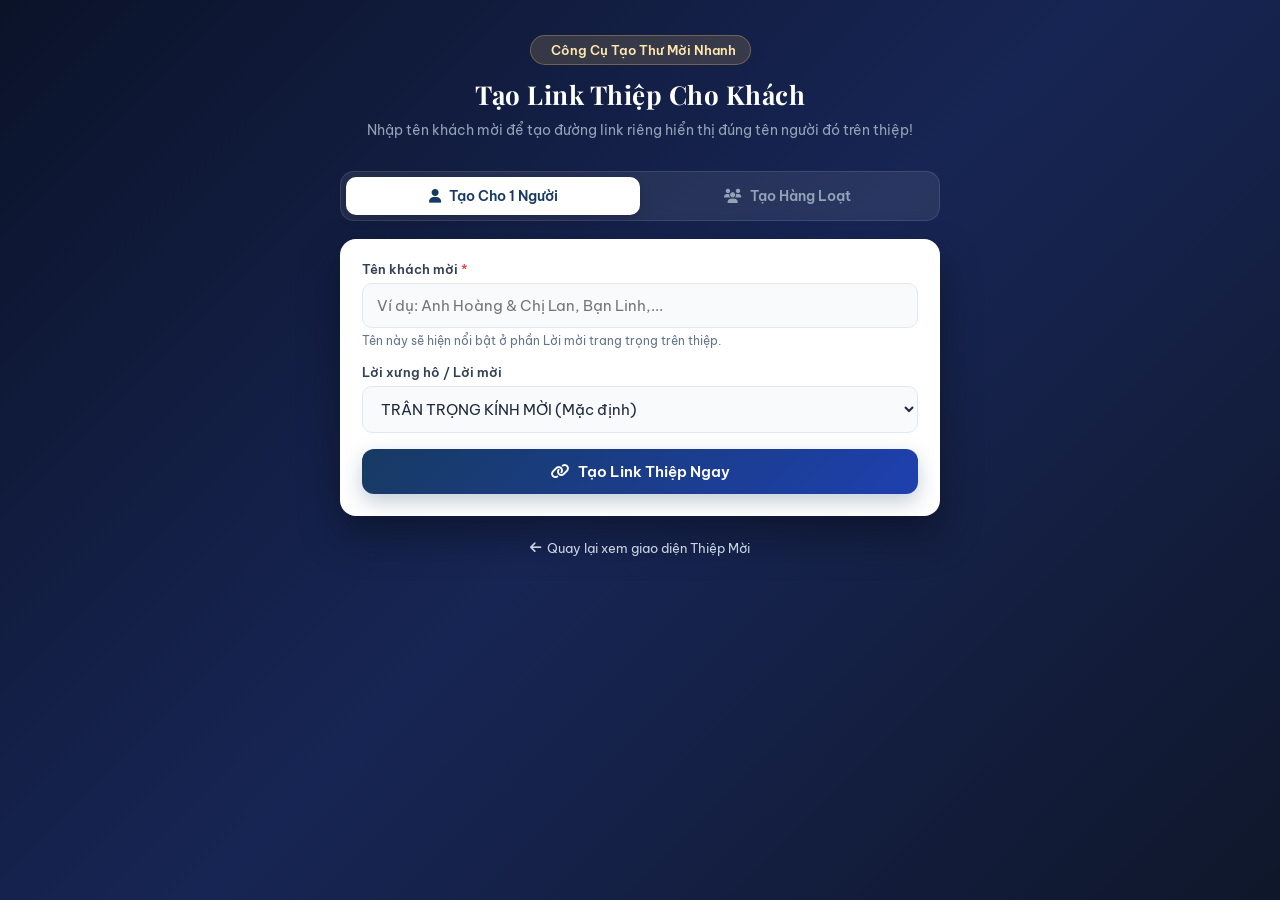
<file: tao-link.html>
<!DOCTYPE html>
<html lang="vi">
<head>
  <meta charset="UTF-8" />
  <meta name="viewport" content="width=device-width, initial-scale=1.0, maximum-scale=1.0, user-scalable=no" />
  <title>Công Cụ Tạo Link Mời Khách - Thiệp Điện Tử</title>
  
  <!-- Google Fonts & Font Awesome -->
  <link rel="stylesheet" href="https://fonts.googleapis.com/css2?family=Be+Vietnam+Pro:wght@300;400;500;600;700&family=Playfair+Display:wght@600;700&display=swap" />
  <link rel="stylesheet" href="https://cdnjs.cloudflare.com/ajax/libs/font-awesome/6.5.1/css/all.min.css" />

  <style>
    :root {
      --primary: #173A63;
      --primary-dark: #101e3d;
      --accent-gold: #C9A45D;
      --accent-gold-dark: #ab853b;
      --bg-page: #0f172a;
      --card-bg: #ffffff;
      --text-main: #1e293b;
      --text-muted: #64748b;
      --border-color: #e2e8f0;
      --radius: 16px;
      --shadow: 0 10px 25px -5px rgba(15, 23, 42, 0.08), 0 8px 10px -6px rgba(15, 23, 42, 0.04);
    }

    * {
      box-sizing: border-box;
      margin: 0;
      padding: 0;
      -webkit-tap-highlight-color: transparent;
    }

    body {
      font-family: 'Be Vietnam Pro', -apple-system, BlinkMacSystemFont, sans-serif;
      background: linear-gradient(135deg, #0b1329 0%, #172554 50%, #0f172a 100%);
      color: var(--text-main);
      min-height: 100vh;
      display: flex;
      justify-content: center;
      padding: 24px 16px 60px;
    }

    .container {
      width: 100%;
      max-width: 600px;
      margin: 0 auto;
    }

    /* Header */
    .header-card {
      text-align: center;
      color: #ffffff;
      margin-bottom: 20px;
      padding: 10px;
    }

    .badge-tag {
      display: inline-flex;
      align-items: center;
      gap: 6px;
      background: rgba(201, 164, 93, 0.2);
      border: 1px solid rgba(201, 164, 93, 0.4);
      color: #fce7b0;
      padding: 6px 14px;
      border-radius: 30px;
      font-size: 13px;
      font-weight: 600;
      margin-bottom: 12px;
    }

    .header-title {
      font-family: 'Playfair Display', serif;
      font-size: 26px;
      font-weight: 700;
      letter-spacing: 0.5px;
      margin-bottom: 8px;
      color: #ffffff;
    }

    .header-desc {
      color: #94a3b8;
      font-size: 14px;
      line-height: 1.5;
    }

    /* Tabs */
    .tabs-wrapper {
      display: flex;
      background: rgba(255, 255, 255, 0.08);
      padding: 5px;
      border-radius: 14px;
      margin-bottom: 18px;
      border: 1px solid rgba(255, 255, 255, 0.1);
    }

    .tab-btn {
      flex: 1;
      padding: 10px 14px;
      border: none;
      background: transparent;
      color: #94a3b8;
      font-size: 14px;
      font-weight: 600;
      border-radius: 10px;
      cursor: pointer;
      display: flex;
      align-items: center;
      justify-content: center;
      gap: 8px;
      transition: all 0.25s ease;
      font-family: inherit;
    }

    .tab-btn.active {
      background: var(--card-bg);
      color: var(--primary);
      box-shadow: 0 4px 12px rgba(0, 0, 0, 0.15);
    }

    /* Main Box */
    .card-box {
      background: var(--card-bg);
      border-radius: var(--radius);
      padding: 22px;
      box-shadow: 0 20px 40px rgba(0, 0, 0, 0.35);
      margin-bottom: 20px;
    }

    .form-group {
      margin-bottom: 16px;
    }

    .form-label {
      display: block;
      font-size: 13px;
      font-weight: 600;
      color: #334155;
      margin-bottom: 6px;
    }

    .form-input, .form-select, .form-textarea {
      width: 100%;
      padding: 12px 14px;
      border: 1.5px solid var(--border-color);
      border-radius: 10px;
      font-size: 15px;
      color: var(--text-main);
      font-family: inherit;
      background: #f8fafc;
      transition: all 0.2s;
    }

    .form-input:focus, .form-select:focus, .form-textarea:focus {
      outline: none;
      border-color: var(--accent-gold);
      background: #ffffff;
      box-shadow: 0 0 0 3px rgba(201, 164, 93, 0.15);
    }

    .form-textarea {
      resize: vertical;
      min-height: 110px;
      line-height: 1.6;
    }

    .helper-text {
      font-size: 12px;
      color: var(--text-muted);
      margin-top: 5px;
    }

    /* Action Buttons */
    .btn-submit {
      width: 100%;
      padding: 13px 18px;
      background: linear-gradient(135deg, var(--primary) 0%, #1e40af 100%);
      color: #ffffff;
      border: none;
      border-radius: 12px;
      font-size: 15px;
      font-weight: 600;
      cursor: pointer;
      display: flex;
      align-items: center;
      justify-content: center;
      gap: 8px;
      box-shadow: 0 8px 20px rgba(23, 58, 99, 0.25);
      transition: all 0.2s;
      font-family: inherit;
    }

    .btn-submit:hover {
      opacity: 0.95;
      transform: translateY(-1px);
    }

    .btn-submit:active {
      transform: translateY(0);
    }

    /* Result Preview Area */
    .result-section {
      margin-top: 20px;
      padding-top: 20px;
      border-top: 1px dashed var(--border-color);
      display: none;
    }

    .result-section.active {
      display: block;
      animation: fadeIn 0.3s ease;
    }

    @keyframes fadeIn {
      from { opacity: 0; transform: translateY(8px); }
      to { opacity: 1; transform: translateY(0); }
    }

    .result-header {
      font-size: 14px;
      font-weight: 700;
      color: var(--primary);
      margin-bottom: 10px;
      display: flex;
      align-items: center;
      gap: 6px;
    }

    .link-display-box {
      background: #f1f5f9;
      border: 1px solid #cbd5e1;
      padding: 12px 14px;
      border-radius: 10px;
      font-size: 13px;
      color: #0f172a;
      word-break: break-all;
      margin-bottom: 12px;
      font-family: monospace;
    }

    .btn-row {
      display: grid;
      grid-template-columns: 1fr 1fr;
      gap: 10px;
      margin-bottom: 10px;
    }

    .btn-action {
      padding: 10px 12px;
      border-radius: 10px;
      font-size: 13px;
      font-weight: 600;
      border: none;
      cursor: pointer;
      display: flex;
      align-items: center;
      justify-content: center;
      gap: 6px;
      text-decoration: none;
      transition: all 0.2s;
      font-family: inherit;
    }

    .btn-copy {
      background: #e2e8f0;
      color: #1e293b;
    }

    .btn-copy:hover {
      background: #cbd5e1;
    }

    .btn-view {
      background: #fef3c7;
      color: #92400e;
      border: 1px solid #fde68a;
    }

    .btn-view:hover {
      background: #fde68a;
    }

    .btn-zalo {
      grid-column: span 2;
      background: #0068ff;
      color: #ffffff;
      box-shadow: 0 4px 12px rgba(0, 104, 255, 0.25);
    }

    .btn-zalo:hover {
      background: #0056d6;
    }

    /* Batch List Table */
    .batch-summary {
      display: flex;
      justify-content: space-between;
      align-items: center;
      margin-bottom: 12px;
      font-size: 13px;
      font-weight: 600;
      color: var(--text-muted);
    }

    .guest-card-item {
      background: #f8fafc;
      border: 1px solid #e2e8f0;
      border-radius: 10px;
      padding: 12px 14px;
      margin-bottom: 10px;
      display: flex;
      align-items: center;
      justify-content: space-between;
      gap: 10px;
    }

    .guest-info {
      flex: 1;
      overflow: hidden;
    }

    .guest-name-text {
      font-weight: 700;
      font-size: 14px;
      color: var(--primary);
      margin-bottom: 2px;
    }

    .guest-link-snippet {
      font-size: 11px;
      color: #64748b;
      white-space: nowrap;
      overflow: hidden;
      text-overflow: ellipsis;
      max-width: 250px;
    }

    .guest-actions {
      display: flex;
      gap: 6px;
    }

    .btn-icon-sm {
      padding: 7px 10px;
      border-radius: 8px;
      border: 1px solid #cbd5e1;
      background: #ffffff;
      color: #334155;
      font-size: 12px;
      cursor: pointer;
      display: inline-flex;
      align-items: center;
      gap: 4px;
      text-decoration: none;
      font-family: inherit;
    }

    .btn-icon-sm:hover {
      background: #f1f5f9;
      border-color: #94a3b8;
    }

    /* Toast Notification */
    .toast {
      position: fixed;
      bottom: 24px;
      left: 50%;
      transform: translateX(-50%) translateY(100px);
      background: #0f172a;
      color: #ffffff;
      padding: 12px 24px;
      border-radius: 30px;
      font-size: 14px;
      font-weight: 500;
      box-shadow: 0 10px 30px rgba(0, 0, 0, 0.4);
      z-index: 9999;
      transition: all 0.3s cubic-bezier(0.175, 0.885, 0.32, 1.275);
      opacity: 0;
      pointer-events: none;
      display: flex;
      align-items: center;
      gap: 8px;
    }

    .toast.show {
      transform: translateX(-50%) translateY(0);
      opacity: 1;
    }

    .back-home {
      text-align: center;
      margin-top: 18px;
    }

    .back-home a {
      color: #cbd5e1;
      font-size: 13px;
      text-decoration: none;
      display: inline-flex;
      align-items: center;
      gap: 6px;
    }

    .back-home a:hover {
      color: #ffffff;
      text-decoration: underline;
    }
  </style>
</head>
<body>

  <div class="container">
    
    <!-- Header -->
    <div class="header-card">
      <div class="badge-tag">
        <i class="fa-solid fa-sparkles"></i> Công Cụ Tạo Thư Mời Nhanh
      </div>
      <h1 class="header-title">Tạo Link Thiệp Cho Khách</h1>
      <p class="header-desc">
        Nhập tên khách mời để tạo đường link riêng hiển thị đúng tên người đó trên thiệp!
      </p>
    </div>

    <!-- Tabs chuyển đổi -->
    <div class="tabs-wrapper">
      <button class="tab-btn active" id="tab-single-btn" onclick="switchTab('single')">
        <i class="fa-solid fa-user"></i> Tạo Cho 1 Người
      </button>
      <button class="tab-btn" id="tab-batch-btn" onclick="switchTab('batch')">
        <i class="fa-solid fa-users"></i> Tạo Hàng Loạt
      </button>
    </div>

    <!-- TAB 1: TẠO CHO 1 NGƯỜI -->
    <div class="card-box" id="panel-single">
      <form id="form-single" onsubmit="event.preventDefault(); generateSingleLink();">
        <div class="form-group">
          <label class="form-label" for="guest-name-input">Tên khách mời <span style="color:#ef4444;">*</span></label>
          <input type="text" id="guest-name-input" class="form-input" placeholder="Ví dụ: Anh Hoàng & Chị Lan, Bạn Linh,..." required />
          <div class="helper-text">Tên này sẽ hiện nổi bật ở phần Lời mời trang trọng trên thiệp.</div>
        </div>

        <div class="form-group">
          <label class="form-label" for="greeting-select">Lời xưng hô / Lời mời</label>
          <select id="greeting-select" class="form-select">
            <option value="TRÂN TRỌNG KÍNH MỜI">TRÂN TRỌNG KÍNH MỜI (Mặc định)</option>
            <option value="THÂN MỜI">THÂN MỜI (Dành cho bạn bè thân thiết)</option>
            <option value="THƯƠNG MỜI">THƯƠNG MỜI (Ấm áp, gần gũi)</option>
            <option value="KÍNH MỜI">KÍNH MỜI (Thầy cô, người lớn tuổi)</option>
          </select>
        </div>

        <button type="submit" class="btn-submit">
          <i class="fa-solid fa-link"></i> Tạo Link Thiệp Ngay
        </button>
      </form>

      <!-- Kết quả hiển thị cho 1 người -->
      <div class="result-section" id="result-single">
        <div class="result-header">
          <i class="fa-solid fa-circle-check" style="color: #10b981;"></i> Link thiệp của bạn đã sẵn sàng:
        </div>
        <div class="link-display-box" id="single-link-url"></div>

        <div class="btn-row">
          <button class="btn-action btn-copy" onclick="copySingleLink()">
            <i class="fa-regular fa-copy"></i> Sao chép Link
          </button>
          <a href="#" target="_blank" class="btn-action btn-view" id="btn-view-preview">
            <i class="fa-solid fa-arrow-up-right-from-square"></i> Xem thử thiệp
          </a>
          <button class="btn-action btn-zalo" onclick="shareViaApp()">
            <i class="fa-solid fa-share-nodes"></i> Sao chép tin nhắn gửi bạn bè
          </button>
        </div>
      </div>
    </div>

    <!-- TAB 2: TẠO HÀNG LOẠT -->
    <div class="card-box" id="panel-batch" style="display: none;">
      <form id="form-batch" onsubmit="event.preventDefault(); generateBatchLinks();">
        <div class="form-group">
          <label class="form-label" for="batch-names-input">Danh sách tên khách mời (Mỗi người 1 dòng)</label>
          <textarea id="batch-names-input" class="form-textarea" placeholder="Anh Hoàng&#10;Chị Linh&#10;Bạn Tuấn Cấp 3&#10;Gia đình Bác Hải" required></textarea>
          <div class="helper-text">Mẹo: Bạn có thể copy một cột tên từ file Excel và dán trực tiếp vào đây.</div>
        </div>

        <div class="form-group">
          <label class="form-label" for="batch-greeting-select">Lời xưng hô chung</label>
          <select id="batch-greeting-select" class="form-select">
            <option value="TRÂN TRỌNG KÍNH MỜI">TRÂN TRỌNG KÍNH MỜI</option>
            <option value="THÂN MỜI">THÂN MỜI</option>
            <option value="THƯƠNG MỜI">THƯƠNG MỜI</option>
            <option value="KÍNH MỜI">KÍNH MỜI</option>
          </select>
        </div>

        <button type="submit" class="btn-submit">
          <i class="fa-solid fa-list-check"></i> Tạo Toàn Bộ Danh Sách Link
        </button>
      </form>

      <!-- Kết quả danh sách hàng loạt -->
      <div class="result-section" id="result-batch">
        <div class="batch-summary">
          <span id="batch-count-text">Tổng cộng: 0 khách</span>
          <button class="btn-icon-sm" onclick="copyAllBatchLinks()">
            <i class="fa-regular fa-copy"></i> Copy tất cả
          </button>
        </div>
        <div id="batch-list-container">
          <!-- Render danh sách khách -->
        </div>
      </div>
    </div>

    <!-- Nút trở về trang thiệp -->
    <div class="back-home">
      <a href="index.html">
        <i class="fa-solid fa-arrow-left"></i> Quay lại xem giao diện Thiệp Mời
      </a>
    </div>

  </div>

  <!-- Toast Thông báo -->
  <div class="toast" id="toast">
    <i class="fa-solid fa-circle-check"></i>
    <span id="toast-text">Đã sao chép vào bộ nhớ tạm!</span>
  </div>

  <script>
    // Lấy Domain hiện tại của web (dù chạy Vercel hay Localhost đều chuẩn 100%)
    function getBaseUrl() {
      const origin = window.location.origin;
      const pathname = window.location.pathname.replace(/\/tao-link(\.html)?$/, '');
      const cleanPath = pathname.endsWith('/') ? pathname.slice(0, -1) : pathname;
      return origin + cleanPath;
    }

    let currentGeneratedUrl = '';
    let currentGuestName = '';
    let currentBatchData = [];

    // Chuyển tab
    function switchTab(tab) {
      const panelSingle = document.getElementById('panel-single');
      const panelBatch = document.getElementById('panel-batch');
      const tabSingle = document.getElementById('tab-single-btn');
      const tabBatch = document.getElementById('tab-batch-btn');

      if (tab === 'single') {
        panelSingle.style.display = 'block';
        panelBatch.style.display = 'none';
        tabSingle.classList.add('active');
        tabBatch.classList.remove('active');
      } else {
        panelSingle.style.display = 'none';
        panelBatch.style.display = 'block';
        tabSingle.classList.remove('active');
        tabBatch.classList.add('active');
      }
    }

    // Tạo link cho 1 người
    function generateSingleLink() {
      const name = document.getElementById('guest-name-input').value.trim();
      const greeting = document.getElementById('greeting-select').value;
      if (!name) return;

      const base = getBaseUrl();
      const url = `${base}/?guest=${encodeURIComponent(name)}&greeting=${encodeURIComponent(greeting)}`;

      currentGeneratedUrl = url;
      currentGuestName = name;

      document.getElementById('single-link-url').textContent = url;
      document.getElementById('btn-view-preview').href = url;
      document.getElementById('result-single').classList.add('active');

      showToast(`Đã tạo link mời cho: ${name}`);
    }

    // Sao chép link 1 người
    function copySingleLink() {
      if (!currentGeneratedUrl) return;
      navigator.clipboard.writeText(currentGeneratedUrl).then(() => {
        showToast('Đã sao chép link thiệp vào bộ nhớ tạm!');
      }).catch(() => {
        prompt('Hãy copy đường link bên dưới:', currentGeneratedUrl);
      });
    }

    // Chia sẻ / Gửi qua Zalo, Messenger hoặc Copy tin nhắn
    function shareViaApp() {
      if (!currentGeneratedUrl) return;
      const msg = `Thương gửi ${currentGuestName},\nMình xin gửi thiệp mời tham dự ngày vui của mình nhé! Bạn mở link này để xem thiệp và xác nhận giúp mình nha:\n👉 ${currentGeneratedUrl}`;

      if (navigator.share) {
        navigator.share({
          title: `Thiệp mời - ${currentGuestName}`,
          text: msg,
          url: currentGeneratedUrl
        }).catch(() => {
          copyMessageFallback(msg);
        });
      } else {
        copyMessageFallback(msg);
      }
    }

    function copyMessageFallback(msg) {
      navigator.clipboard.writeText(msg).then(() => {
        showToast('Đã sao chép lời nhắn kèm link! Hãy dán vào Zalo/Messenger.');
      }).catch(() => {
        prompt('Copy lời nhắn gửi bạn bè:', msg);
      });
    }

    // Tạo link hàng loạt
    function generateBatchLinks() {
      const rawText = document.getElementById('batch-names-input').value;
      const greeting = document.getElementById('batch-greeting-select').value;
      const lines = rawText.split('\n').map(l => l.trim()).filter(l => l.length > 0);

      if (lines.length === 0) {
        showToast('Vui lòng nhập ít nhất một tên khách!');
        return;
      }

      const base = getBaseUrl();

      currentBatchData = lines.map(name => {
        const link = `${base}/?guest=${encodeURIComponent(name)}&greeting=${encodeURIComponent(greeting)}`;
        return { name, link };
      });

      renderBatchList();
      document.getElementById('result-batch').classList.add('active');
      showToast(`Đã tạo xong ${currentBatchData.length} link mời!`);
    }

    // Hiển thị danh sách hàng loạt
    function renderBatchList() {
      const container = document.getElementById('batch-list-container');
      const countText = document.getElementById('batch-count-text');
      countText.textContent = `Tổng cộng: ${currentBatchData.length} khách mời`;

      container.innerHTML = currentBatchData.map((item, idx) => `
        <div class="guest-card-item">
          <div class="guest-info">
            <div class="guest-name-text">${escapeHtml(item.name)}</div>
            <div class="guest-link-snippet">${escapeHtml(item.link)}</div>
          </div>
          <div class="guest-actions">
            <button class="btn-icon-sm" onclick="copySpecificLink(${idx})" title="Sao chép link">
              <i class="fa-regular fa-copy"></i> Copy
            </button>
            <a href="${item.link}" target="_blank" class="btn-icon-sm" title="Xem thử thiệp">
              <i class="fa-solid fa-eye"></i> Xem
            </a>
          </div>
        </div>
      `).join('');
    }

    function copySpecificLink(idx) {
      const item = currentBatchData[idx];
      if (!item) return;
      navigator.clipboard.writeText(item.link).then(() => {
        showToast(`Đã copy link của "${item.name}"`);
      });
    }

    function copyAllBatchLinks() {
      if (currentBatchData.length === 0) return;
      const allText = currentBatchData.map(item => `${item.name}: ${item.link}`).join('\n');
      navigator.clipboard.writeText(allText).then(() => {
        showToast('Đã copy toàn bộ danh sách tên và link!');
      });
    }

    // Hiển thị Toast
    function showToast(msg) {
      const toast = document.getElementById('toast');
      const text = document.getElementById('toast-text');
      text.textContent = msg;
      toast.classList.add('show');
      setTimeout(() => {
        toast.classList.remove('show');
      }, 3000);
    }

    function escapeHtml(str) {
      const div = document.createElement('div');
      div.textContent = str;
      return div.innerHTML;
    }
  </script>
</body>
</html>
</file>
